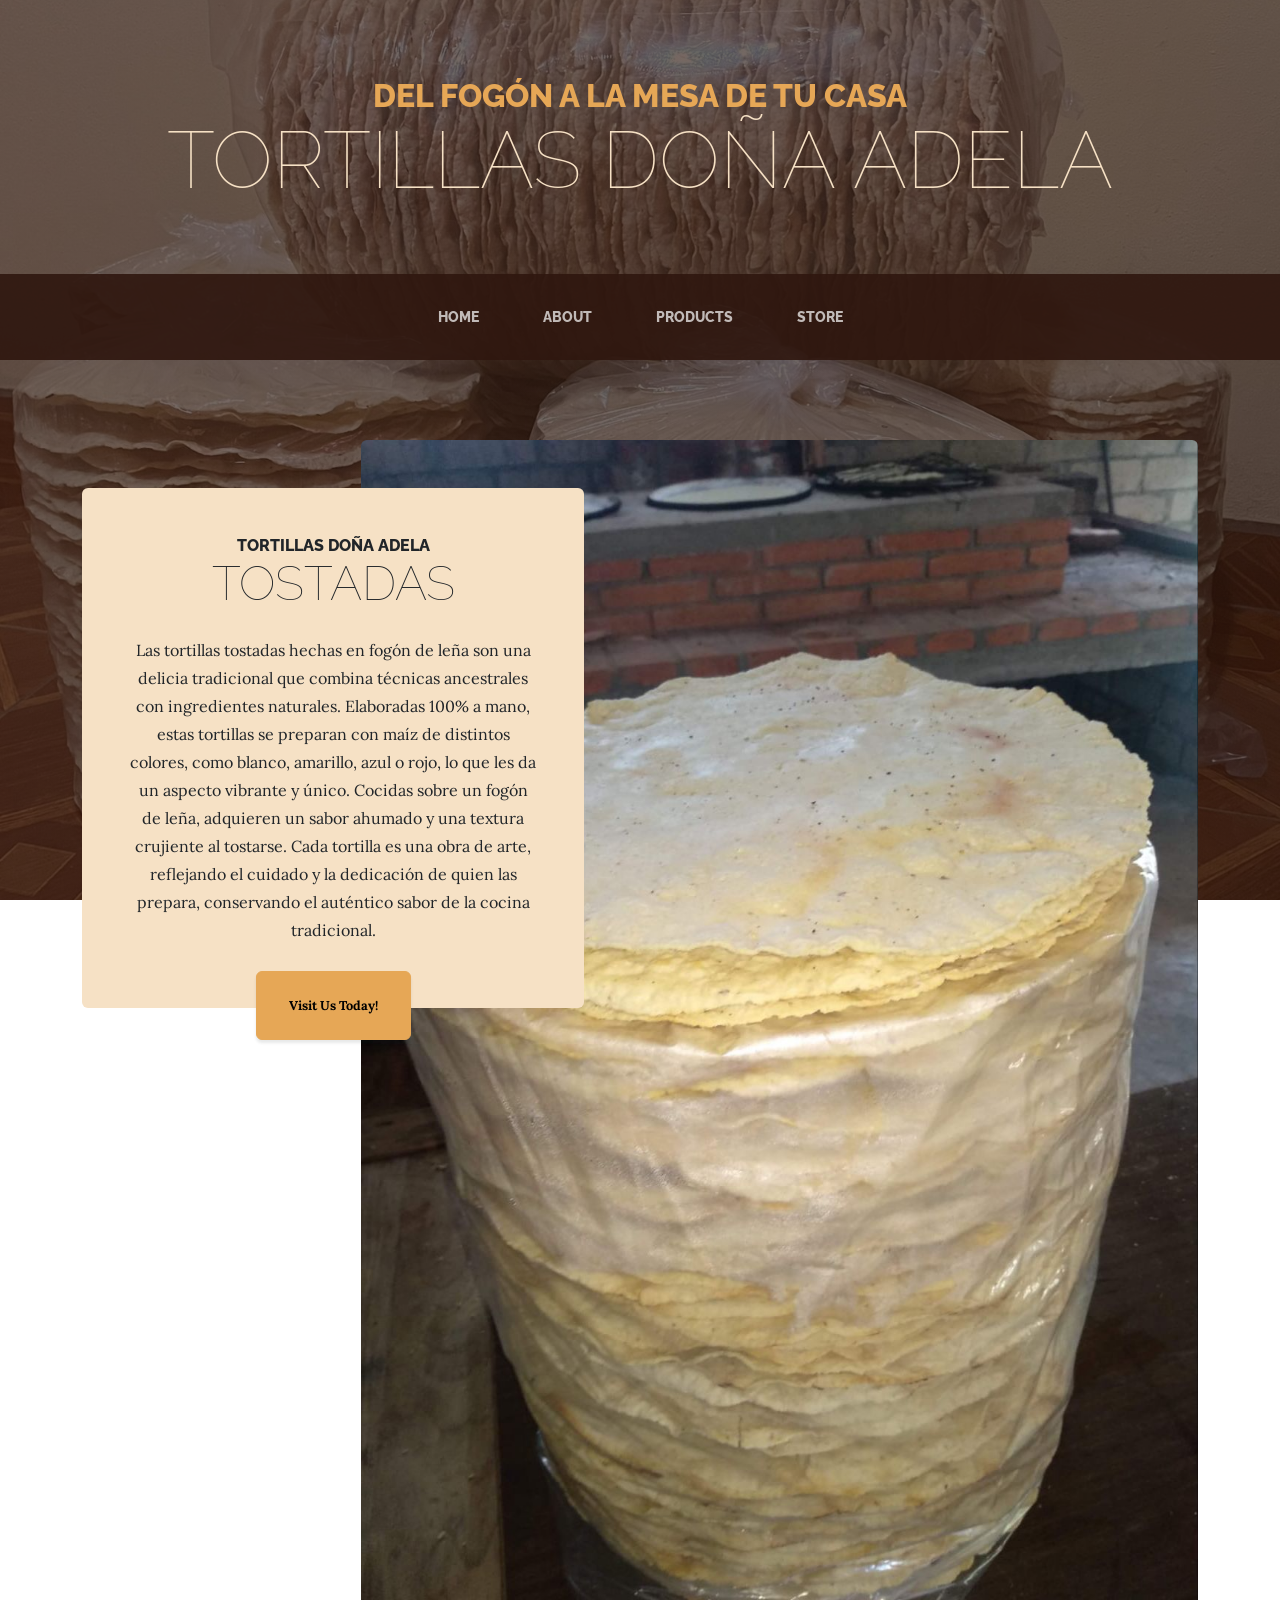
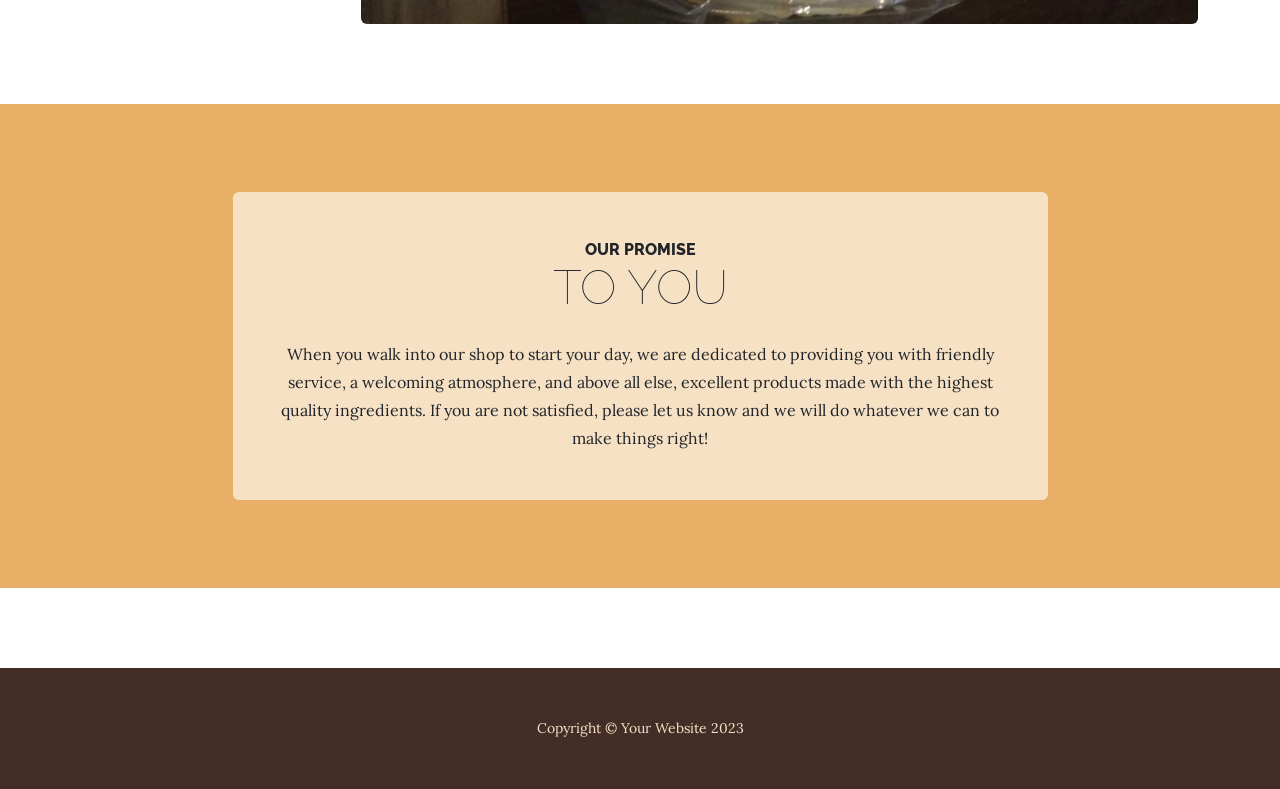
<file: index.html>
<!DOCTYPE html>
<html lang="en">
    <head>
        <meta charset="utf-8" />
        <meta name="viewport" content="width=device-width, initial-scale=1, shrink-to-fit=no" />
        <meta name="description" content="" />
        <meta name="author" content="" />
        <title>Business Casual - Start Bootstrap Theme</title>
        <link rel="icon" type="image/x-icon" href="assets/favicon.ico" />
        <!-- Google fonts-->
        <link href="https://fonts.googleapis.com/css?family=Raleway:100,100i,200,200i,300,300i,400,400i,500,500i,600,600i,700,700i,800,800i,900,900i" rel="stylesheet" />
        <link href="https://fonts.googleapis.com/css?family=Lora:400,400i,700,700i" rel="stylesheet" />
        <!-- Core theme CSS (includes Bootstrap)-->
        <link href="css/styles.css" rel="stylesheet" />
    </head>
    <body>
        <header>
            <h1 class="site-heading text-center text-faded d-none d-lg-block">
                <span class="site-heading-upper text-primary mb-3">Del fogón a la mesa de tu casa</span>
                <span class="site-heading-lower">Tortillas doña Adela</span>
            </h1>
        </header>
        <!-- Navigation-->
        <nav class="navbar navbar-expand-lg navbar-dark py-lg-4" id="mainNav">
            <div class="container">
                <a class="navbar-brand text-uppercase fw-bold d-lg-none" href="index.html">Start Bootstrap</a>
                <button class="navbar-toggler" type="button" data-bs-toggle="collapse" data-bs-target="#navbarSupportedContent" aria-controls="navbarSupportedContent" aria-expanded="false" aria-label="Toggle navigation"><span class="navbar-toggler-icon"></span></button>
                <div class="collapse navbar-collapse" id="navbarSupportedContent">
                    <ul class="navbar-nav mx-auto">
                        <li class="nav-item px-lg-4"><a class="nav-link text-uppercase" href="index.html">Home</a></li>
                        <li class="nav-item px-lg-4"><a class="nav-link text-uppercase" href="about.html">About</a></li>
                        <li class="nav-item px-lg-4"><a class="nav-link text-uppercase" href="products.html">Products</a></li>
                        <li class="nav-item px-lg-4"><a class="nav-link text-uppercase" href="store.html">Store</a></li>
                    </ul>
                </div>
            </div>
        </nav>
        <section class="page-section clearfix">
            <div class="container">
                <div class="intro">
                    <img class="intro-img img-fluid mb-3 mb-lg-0 rounded" src="assets/img/tortillas02.jpg" alt="..." />
                    <div class="intro-text left-0 text-center bg-faded p-5 rounded">
                        <h2 class="section-heading mb-4">
                            <span class="section-heading-upper">Tortillas doña Adela</span>
                            <span class="section-heading-lower">Tostadas</span>
                        </h2>
                        <p class="mb-3">Las tortillas tostadas hechas en fogón de leña son una delicia tradicional que combina técnicas ancestrales con ingredientes naturales. Elaboradas 100% a mano, estas tortillas se preparan con maíz de distintos colores, como blanco, amarillo, azul o rojo, lo que les da un aspecto vibrante y único. Cocidas sobre un fogón de leña, adquieren un sabor ahumado y una textura crujiente al tostarse. Cada tortilla es una obra de arte, reflejando el cuidado y la dedicación de quien las prepara, conservando el auténtico sabor de la cocina tradicional.</p>
                        <div class="intro-button mx-auto"><a class="btn btn-primary btn-xl" href="#!">Visit Us Today!</a></div>
                    </div>
                </div>
            </div>
        </section>
        <section class="page-section cta">
            <div class="container">
                <div class="row">
                    <div class="col-xl-9 mx-auto">
                        <div class="cta-inner bg-faded text-center rounded">
                            <h2 class="section-heading mb-4">
                                <span class="section-heading-upper">Our Promise</span>
                                <span class="section-heading-lower">To You</span>
                            </h2>
                            <p class="mb-0">When you walk into our shop to start your day, we are dedicated to providing you with friendly service, a welcoming atmosphere, and above all else, excellent products made with the highest quality ingredients. If you are not satisfied, please let us know and we will do whatever we can to make things right!</p>
                        </div>
                    </div>
                </div>
            </div>
        </section>
        <footer class="footer text-faded text-center py-5">
            <div class="container"><p class="m-0 small">Copyright &copy; Your Website 2023</p></div>
        </footer>
        <!-- Bootstrap core JS-->
        <script src="https://cdn.jsdelivr.net/npm/bootstrap@5.2.3/dist/js/bootstrap.bundle.min.js"></script>
        <!-- Core theme JS-->
        <script src="js/scripts.js"></script>
    </body>
</html>
</file>
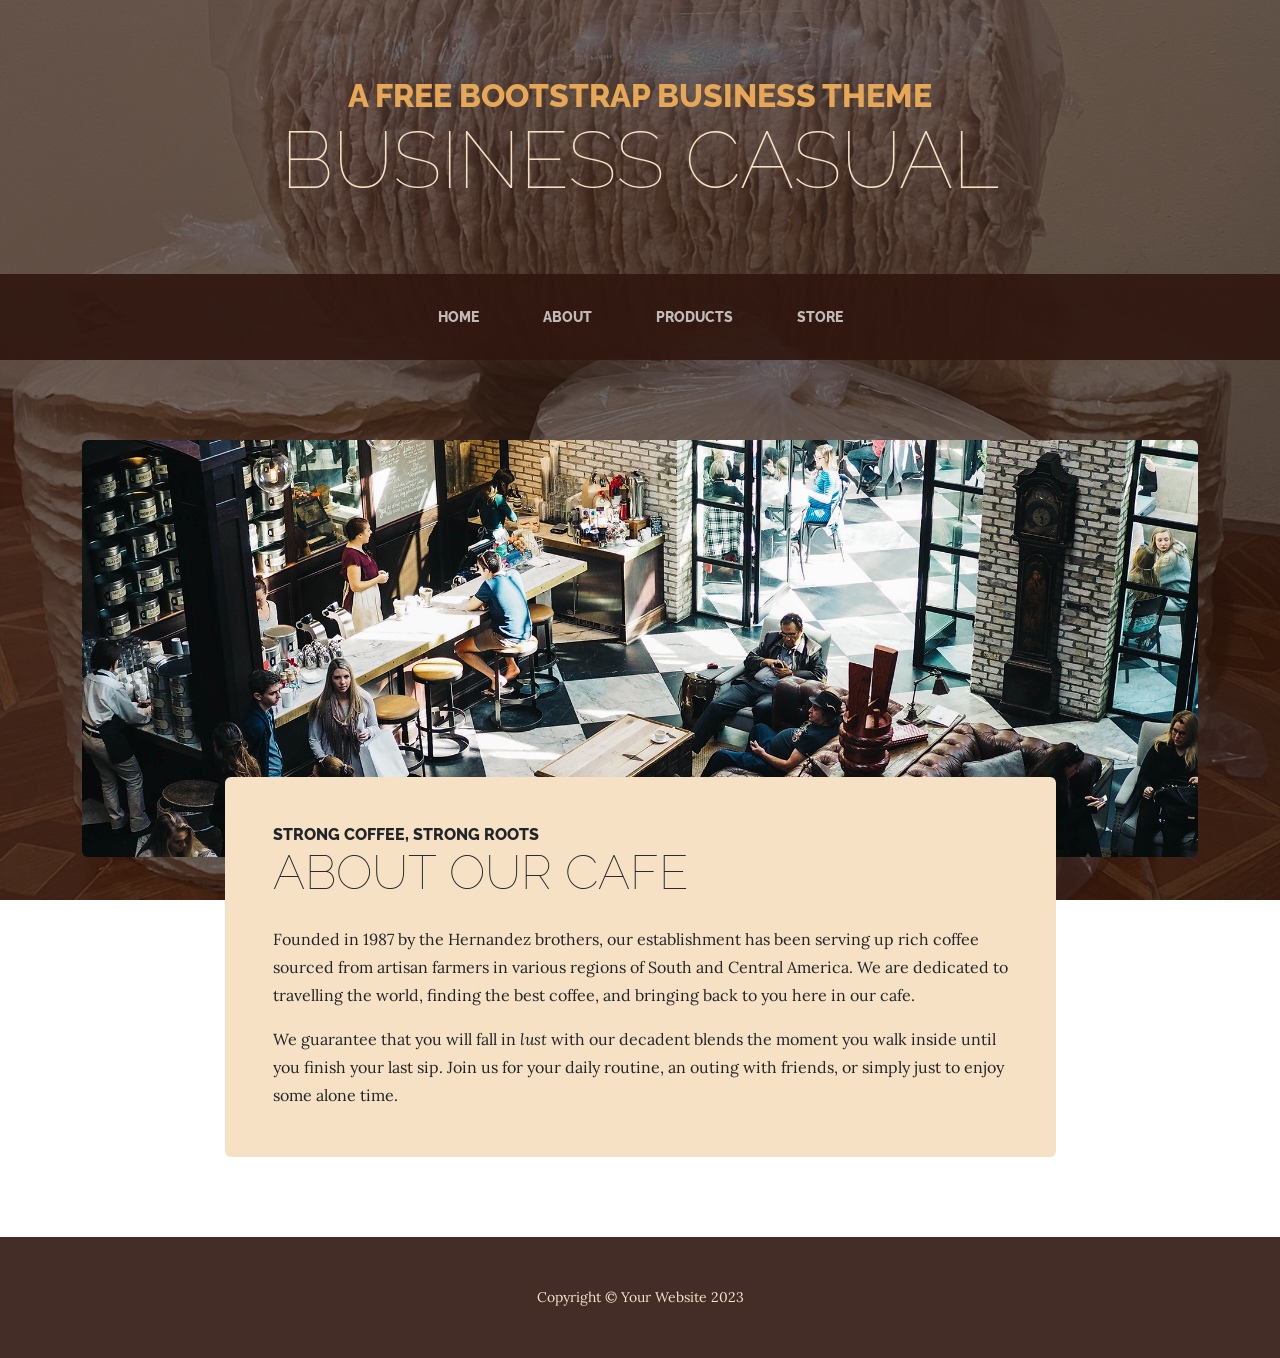
<file: about.html>
<!DOCTYPE html>
<html lang="en">
    <head>
        <meta charset="utf-8" />
        <meta name="viewport" content="width=device-width, initial-scale=1, shrink-to-fit=no" />
        <meta name="description" content="" />
        <meta name="author" content="" />
        <title>Business Casual - Start Bootstrap Theme</title>
        <link rel="icon" type="image/x-icon" href="assets/favicon.ico" />
        <!-- Google fonts-->
        <link href="https://fonts.googleapis.com/css?family=Raleway:100,100i,200,200i,300,300i,400,400i,500,500i,600,600i,700,700i,800,800i,900,900i" rel="stylesheet" />
        <link href="https://fonts.googleapis.com/css?family=Lora:400,400i,700,700i" rel="stylesheet" />
        <!-- Core theme CSS (includes Bootstrap)-->
        <link href="css/styles.css" rel="stylesheet" />
    </head>
    <body>
        <header>
            <h1 class="site-heading text-center text-faded d-none d-lg-block">
                <span class="site-heading-upper text-primary mb-3">A Free Bootstrap Business Theme</span>
                <span class="site-heading-lower">Business Casual</span>
            </h1>
        </header>
        <!-- Navigation-->
        <nav class="navbar navbar-expand-lg navbar-dark py-lg-4" id="mainNav">
            <div class="container">
                <a class="navbar-brand text-uppercase fw-bold d-lg-none" href="index.html">Start Bootstrap</a>
                <button class="navbar-toggler" type="button" data-bs-toggle="collapse" data-bs-target="#navbarSupportedContent" aria-controls="navbarSupportedContent" aria-expanded="false" aria-label="Toggle navigation"><span class="navbar-toggler-icon"></span></button>
                <div class="collapse navbar-collapse" id="navbarSupportedContent">
                    <ul class="navbar-nav mx-auto">
                        <li class="nav-item px-lg-4"><a class="nav-link text-uppercase" href="index.html">Home</a></li>
                        <li class="nav-item px-lg-4"><a class="nav-link text-uppercase" href="about.html">About</a></li>
                        <li class="nav-item px-lg-4"><a class="nav-link text-uppercase" href="products.html">Products</a></li>
                        <li class="nav-item px-lg-4"><a class="nav-link text-uppercase" href="store.html">Store</a></li>
                    </ul>
                </div>
            </div>
        </nav>
        <section class="page-section about-heading">
            <div class="container">
                <img class="img-fluid rounded about-heading-img mb-3 mb-lg-0" src="assets/img/about.jpg" alt="..." />
                <div class="about-heading-content">
                    <div class="row">
                        <div class="col-xl-9 col-lg-10 mx-auto">
                            <div class="bg-faded rounded p-5">
                                <h2 class="section-heading mb-4">
                                    <span class="section-heading-upper">Strong Coffee, Strong Roots</span>
                                    <span class="section-heading-lower">About Our Cafe</span>
                                </h2>
                                <p>Founded in 1987 by the Hernandez brothers, our establishment has been serving up rich coffee sourced from artisan farmers in various regions of South and Central America. We are dedicated to travelling the world, finding the best coffee, and bringing back to you here in our cafe.</p>
                                <p class="mb-0">
                                    We guarantee that you will fall in
                                    <em>lust</em>
                                    with our decadent blends the moment you walk inside until you finish your last sip. Join us for your daily routine, an outing with friends, or simply just to enjoy some alone time.
                                </p>
                            </div>
                        </div>
                    </div>
                </div>
            </div>
        </section>
        <footer class="footer text-faded text-center py-5">
            <div class="container"><p class="m-0 small">Copyright &copy; Your Website 2023</p></div>
        </footer>
        <!-- Bootstrap core JS-->
        <script src="https://cdn.jsdelivr.net/npm/bootstrap@5.2.3/dist/js/bootstrap.bundle.min.js"></script>
        <!-- Core theme JS-->
        <script src="js/scripts.js"></script>
    </body>
</html>
</file>
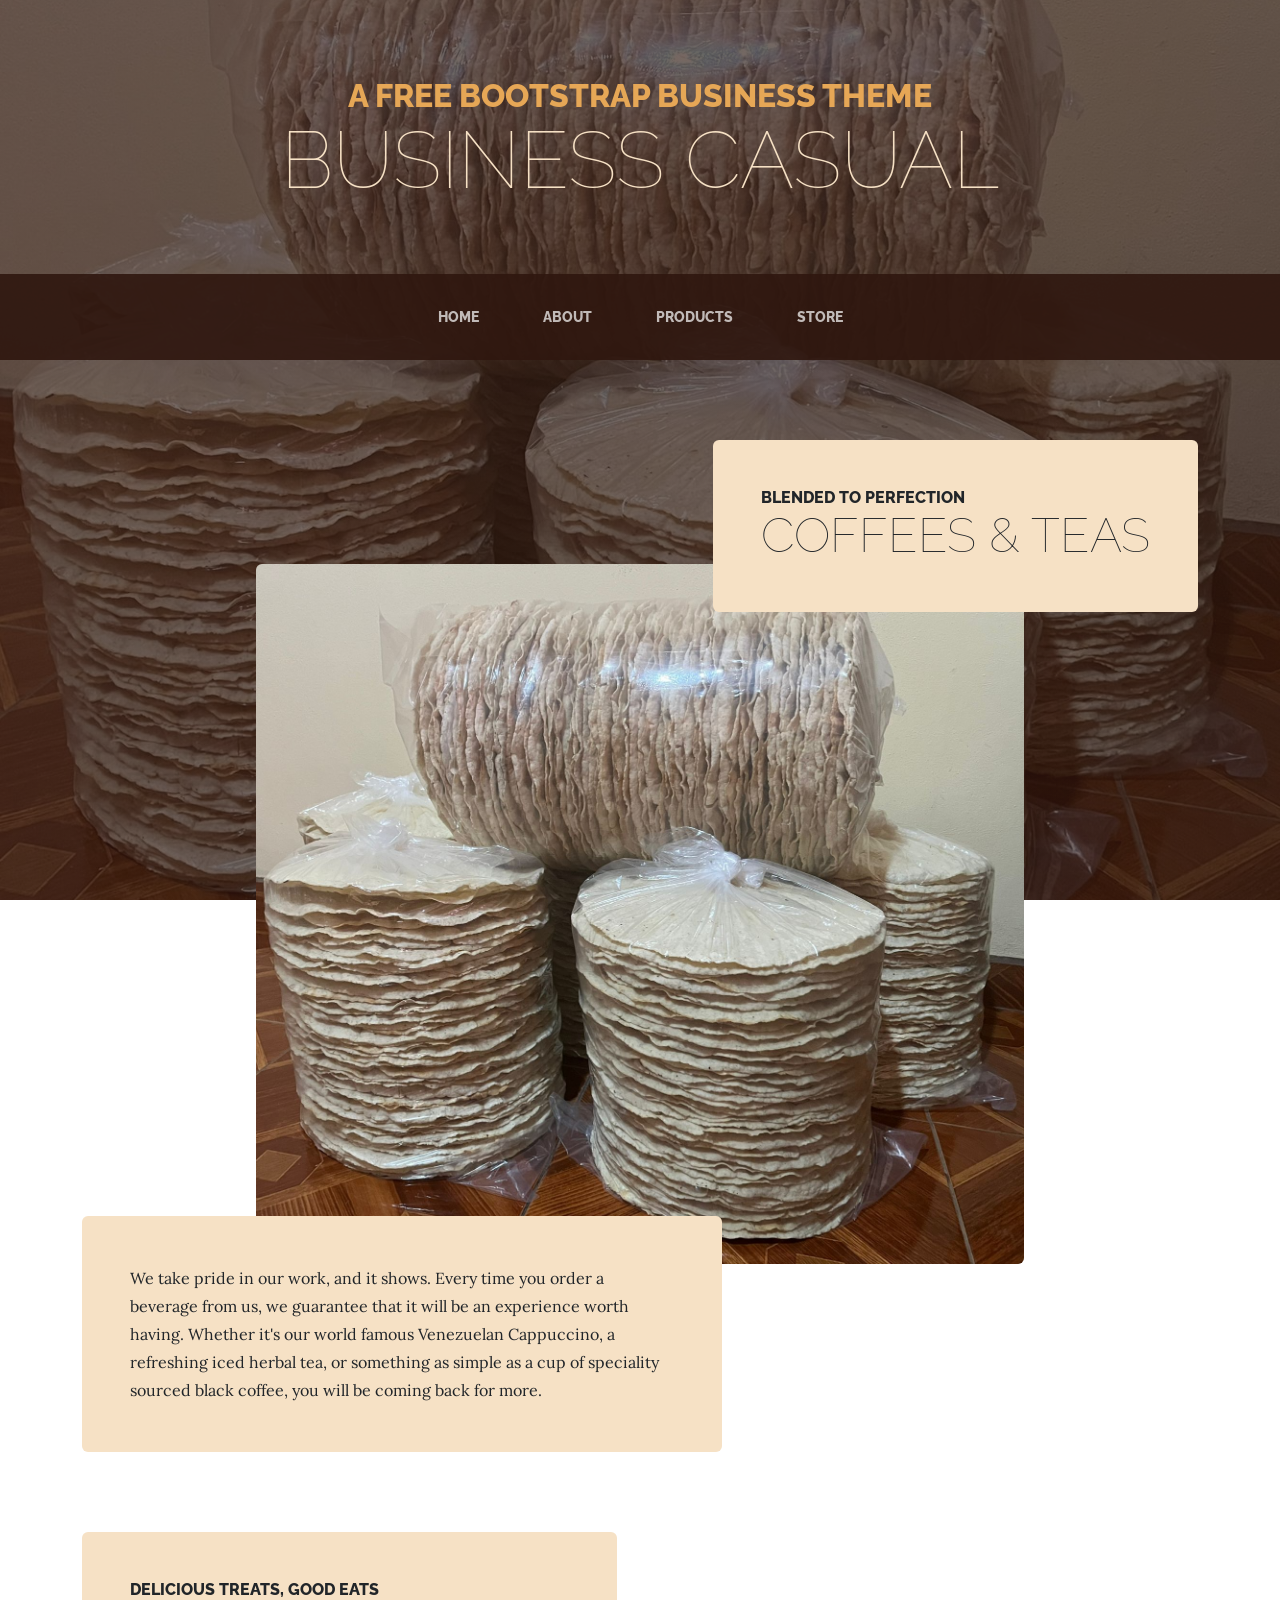
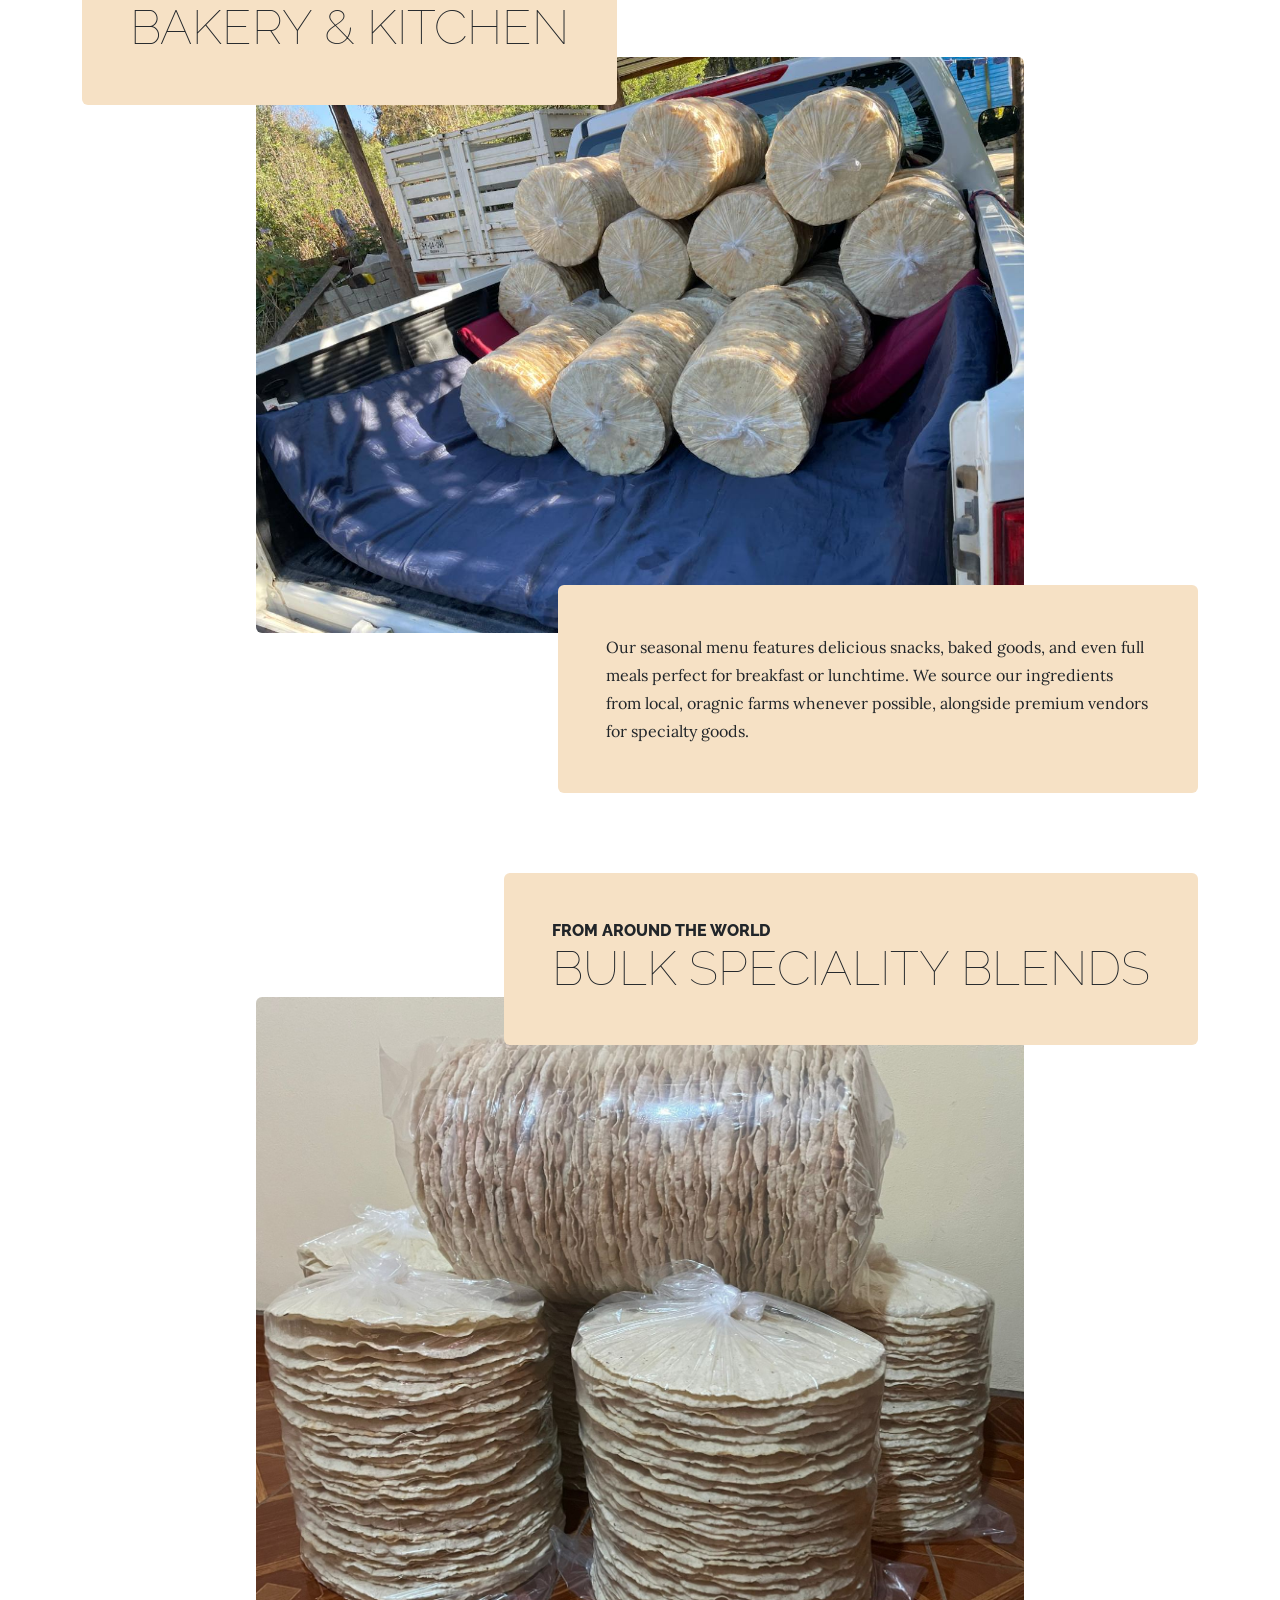
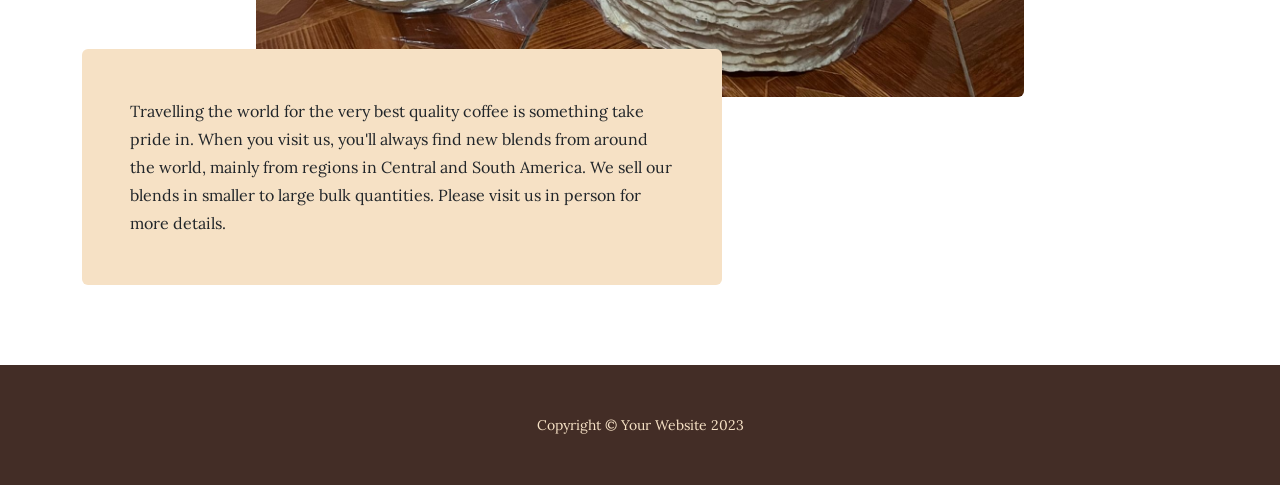
<file: products.html>
<!DOCTYPE html>
<html lang="en">
    <head>
        <meta charset="utf-8" />
        <meta name="viewport" content="width=device-width, initial-scale=1, shrink-to-fit=no" />
        <meta name="description" content="" />
        <meta name="author" content="" />
        <title>Business Casual - Start Bootstrap Theme</title>
        <link rel="icon" type="image/x-icon" href="assets/favicon.ico" />
        <!-- Google fonts-->
        <link href="https://fonts.googleapis.com/css?family=Raleway:100,100i,200,200i,300,300i,400,400i,500,500i,600,600i,700,700i,800,800i,900,900i" rel="stylesheet" />
        <link href="https://fonts.googleapis.com/css?family=Lora:400,400i,700,700i" rel="stylesheet" />
        <!-- Core theme CSS (includes Bootstrap)-->
        <link href="css/styles.css" rel="stylesheet" />
    </head>
    <body>
        <header>
            <h1 class="site-heading text-center text-faded d-none d-lg-block">
                <span class="site-heading-upper text-primary mb-3">A Free Bootstrap Business Theme</span>
                <span class="site-heading-lower">Business Casual</span>
            </h1>
        </header>
        <!-- Navigation-->
        <nav class="navbar navbar-expand-lg navbar-dark py-lg-4" id="mainNav">
            <div class="container">
                <a class="navbar-brand text-uppercase fw-bold d-lg-none" href="index.html">Start Bootstrap</a>
                <button class="navbar-toggler" type="button" data-bs-toggle="collapse" data-bs-target="#navbarSupportedContent" aria-controls="navbarSupportedContent" aria-expanded="false" aria-label="Toggle navigation"><span class="navbar-toggler-icon"></span></button>
                <div class="collapse navbar-collapse" id="navbarSupportedContent">
                    <ul class="navbar-nav mx-auto">
                        <li class="nav-item px-lg-4"><a class="nav-link text-uppercase" href="index.html">Home</a></li>
                        <li class="nav-item px-lg-4"><a class="nav-link text-uppercase" href="about.html">About</a></li>
                        <li class="nav-item px-lg-4"><a class="nav-link text-uppercase" href="products.html">Products</a></li>
                        <li class="nav-item px-lg-4"><a class="nav-link text-uppercase" href="store.html">Store</a></li>
                    </ul>
                </div>
            </div>
        </nav>
        <section class="page-section">
            <div class="container">
                <div class="product-item">
                    <div class="product-item-title d-flex">
                        <div class="bg-faded p-5 d-flex ms-auto rounded">
                            <h2 class="section-heading mb-0">
                                <span class="section-heading-upper">Blended to Perfection</span>
                                <span class="section-heading-lower">Coffees & Teas</span>
                            </h2>
                        </div>
                    </div>
                    <img class="product-item-img mx-auto d-flex rounded img-fluid mb-3 mb-lg-0" src="assets/img/tortillas03.jpg" alt="..." />
                    <div class="product-item-description d-flex me-auto">
                        <div class="bg-faded p-5 rounded"><p class="mb-0">We take pride in our work, and it shows. Every time you order a beverage from us, we guarantee that it will be an experience worth having. Whether it's our world famous Venezuelan Cappuccino, a refreshing iced herbal tea, or something as simple as a cup of speciality sourced black coffee, you will be coming back for more.</p></div>
                    </div>
                </div>
            </div>
        </section>
        <section class="page-section">
            <div class="container">
                <div class="product-item">
                    <div class="product-item-title d-flex">
                        <div class="bg-faded p-5 d-flex me-auto rounded">
                            <h2 class="section-heading mb-0">
                                <span class="section-heading-upper">Delicious Treats, Good Eats</span>
                                <span class="section-heading-lower">Bakery & Kitchen</span>
                            </h2>
                        </div>
                    </div>
                    <img class="product-item-img mx-auto d-flex rounded img-fluid mb-3 mb-lg-0" src="assets/img/tortillas04.jpg" alt="..." />
                    <div class="product-item-description d-flex ms-auto">
                        <div class="bg-faded p-5 rounded"><p class="mb-0">Our seasonal menu features delicious snacks, baked goods, and even full meals perfect for breakfast or lunchtime. We source our ingredients from local, oragnic farms whenever possible, alongside premium vendors for specialty goods.</p></div>
                    </div>
                </div>
            </div>
        </section>
        <section class="page-section">
            <div class="container">
                <div class="product-item">
                    <div class="product-item-title d-flex">
                        <div class="bg-faded p-5 d-flex ms-auto rounded">
                            <h2 class="section-heading mb-0">
                                <span class="section-heading-upper">From Around the World</span>
                                <span class="section-heading-lower">Bulk Speciality Blends</span>
                            </h2>
                        </div>
                    </div>
                    <img class="product-item-img mx-auto d-flex rounded img-fluid mb-3 mb-lg-0" src="assets/img/tortillas1.jpg" alt="..." />
                    <div class="product-item-description d-flex me-auto">
                        <div class="bg-faded p-5 rounded"><p class="mb-0">Travelling the world for the very best quality coffee is something take pride in. When you visit us, you'll always find new blends from around the world, mainly from regions in Central and South America. We sell our blends in smaller to large bulk quantities. Please visit us in person for more details.</p></div>
                    </div>
                </div>
            </div>
        </section>
        <footer class="footer text-faded text-center py-5">
            <div class="container"><p class="m-0 small">Copyright &copy; Your Website 2023</p></div>
        </footer>
        <!-- Bootstrap core JS-->
        <script src="https://cdn.jsdelivr.net/npm/bootstrap@5.2.3/dist/js/bootstrap.bundle.min.js"></script>
        <!-- Core theme JS-->
        <script src="js/scripts.js"></script>
    </body>
</html>
</file>
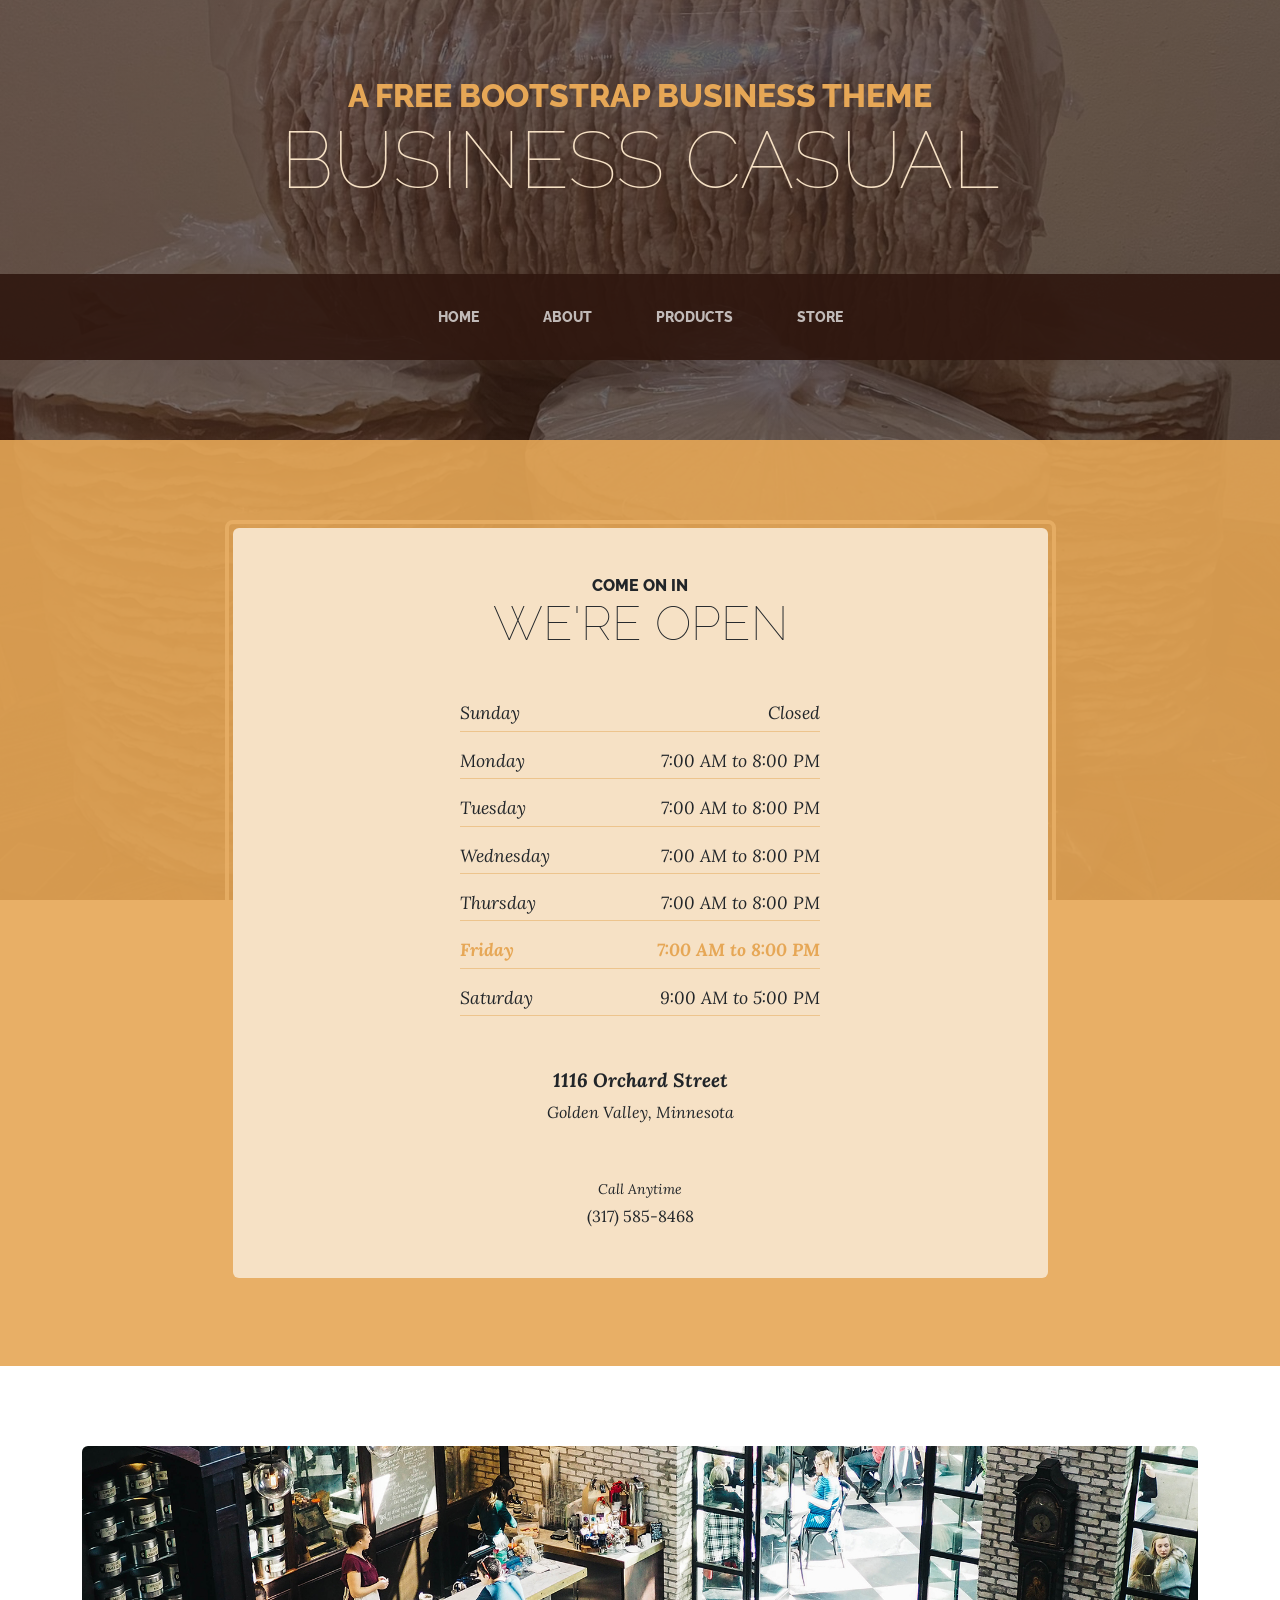
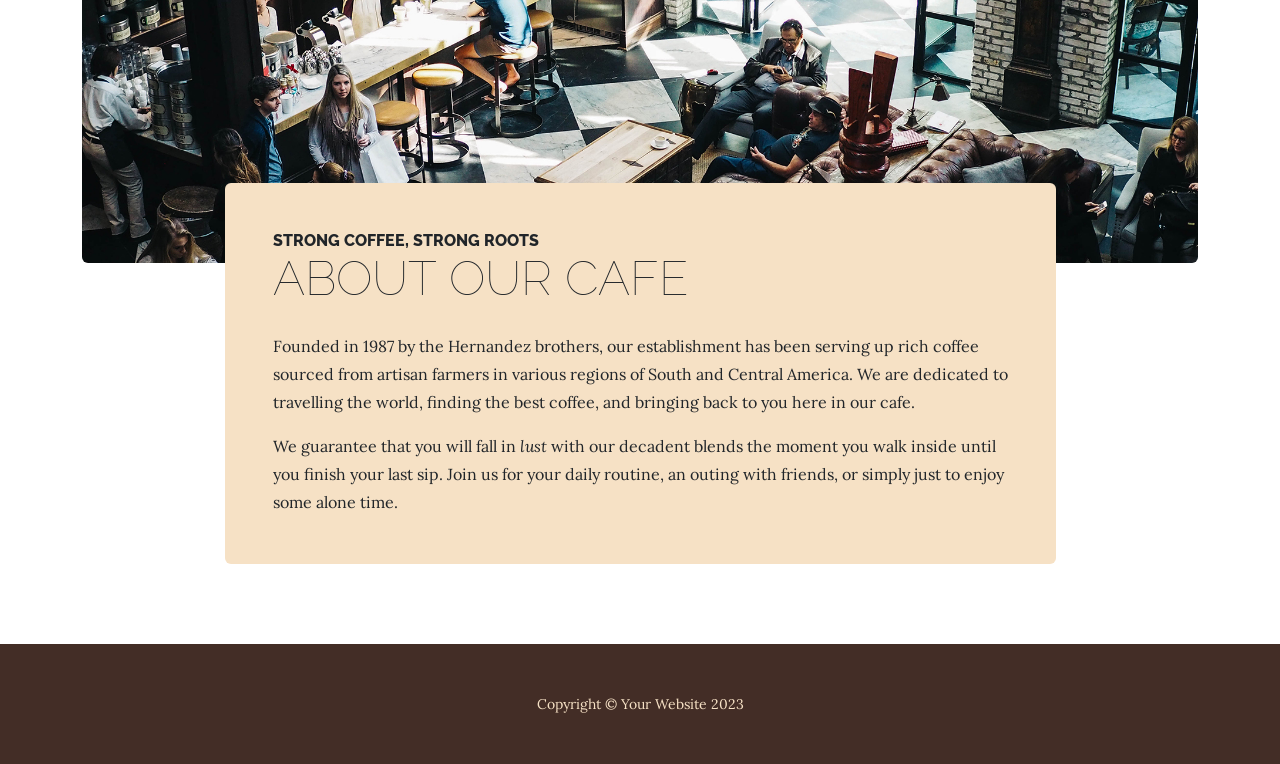
<file: store.html>
<!DOCTYPE html>
<html lang="en">
    <head>
        <meta charset="utf-8" />
        <meta name="viewport" content="width=device-width, initial-scale=1, shrink-to-fit=no" />
        <meta name="description" content="" />
        <meta name="author" content="" />
        <title>Business Casual - Start Bootstrap Theme</title>
        <link rel="icon" type="image/x-icon" href="assets/favicon.ico" />
        <!-- Google fonts-->
        <link href="https://fonts.googleapis.com/css?family=Raleway:100,100i,200,200i,300,300i,400,400i,500,500i,600,600i,700,700i,800,800i,900,900i" rel="stylesheet" />
        <link href="https://fonts.googleapis.com/css?family=Lora:400,400i,700,700i" rel="stylesheet" />
        <!-- Core theme CSS (includes Bootstrap)-->
        <link href="css/styles.css" rel="stylesheet" />
    </head>
    <body>
        <header>
            <h1 class="site-heading text-center text-faded d-none d-lg-block">
                <span class="site-heading-upper text-primary mb-3">A Free Bootstrap Business Theme</span>
                <span class="site-heading-lower">Business Casual</span>
            </h1>
        </header>
        <!-- Navigation-->
        <nav class="navbar navbar-expand-lg navbar-dark py-lg-4" id="mainNav">
            <div class="container">
                <a class="navbar-brand text-uppercase fw-bold d-lg-none" href="index.html">Start Bootstrap</a>
                <button class="navbar-toggler" type="button" data-bs-toggle="collapse" data-bs-target="#navbarSupportedContent" aria-controls="navbarSupportedContent" aria-expanded="false" aria-label="Toggle navigation"><span class="navbar-toggler-icon"></span></button>
                <div class="collapse navbar-collapse" id="navbarSupportedContent">
                    <ul class="navbar-nav mx-auto">
                        <li class="nav-item px-lg-4"><a class="nav-link text-uppercase" href="index.html">Home</a></li>
                        <li class="nav-item px-lg-4"><a class="nav-link text-uppercase" href="about.html">About</a></li>
                        <li class="nav-item px-lg-4"><a class="nav-link text-uppercase" href="products.html">Products</a></li>
                        <li class="nav-item px-lg-4"><a class="nav-link text-uppercase" href="store.html">Store</a></li>
                    </ul>
                </div>
            </div>
        </nav>
        <section class="page-section cta">
            <div class="container">
                <div class="row">
                    <div class="col-xl-9 mx-auto">
                        <div class="cta-inner bg-faded text-center rounded">
                            <h2 class="section-heading mb-5">
                                <span class="section-heading-upper">Come On In</span>
                                <span class="section-heading-lower">We're Open</span>
                            </h2>
                            <ul class="list-unstyled list-hours mb-5 text-left mx-auto">
                                <li class="list-unstyled-item list-hours-item d-flex">
                                    Sunday
                                    <span class="ms-auto">Closed</span>
                                </li>
                                <li class="list-unstyled-item list-hours-item d-flex">
                                    Monday
                                    <span class="ms-auto">7:00 AM to 8:00 PM</span>
                                </li>
                                <li class="list-unstyled-item list-hours-item d-flex">
                                    Tuesday
                                    <span class="ms-auto">7:00 AM to 8:00 PM</span>
                                </li>
                                <li class="list-unstyled-item list-hours-item d-flex">
                                    Wednesday
                                    <span class="ms-auto">7:00 AM to 8:00 PM</span>
                                </li>
                                <li class="list-unstyled-item list-hours-item d-flex">
                                    Thursday
                                    <span class="ms-auto">7:00 AM to 8:00 PM</span>
                                </li>
                                <li class="list-unstyled-item list-hours-item d-flex">
                                    Friday
                                    <span class="ms-auto">7:00 AM to 8:00 PM</span>
                                </li>
                                <li class="list-unstyled-item list-hours-item d-flex">
                                    Saturday
                                    <span class="ms-auto">9:00 AM to 5:00 PM</span>
                                </li>
                            </ul>
                            <p class="address mb-5">
                                <em>
                                    <strong>1116 Orchard Street</strong>
                                    <br />
                                    Golden Valley, Minnesota
                                </em>
                            </p>
                            <p class="mb-0">
                                <small><em>Call Anytime</em></small>
                                <br />
                                (317) 585-8468
                            </p>
                        </div>
                    </div>
                </div>
            </div>
        </section>
        <section class="page-section about-heading">
            <div class="container">
                <img class="img-fluid rounded about-heading-img mb-3 mb-lg-0" src="assets/img/about.jpg" alt="..." />
                <div class="about-heading-content">
                    <div class="row">
                        <div class="col-xl-9 col-lg-10 mx-auto">
                            <div class="bg-faded rounded p-5">
                                <h2 class="section-heading mb-4">
                                    <span class="section-heading-upper">Strong Coffee, Strong Roots</span>
                                    <span class="section-heading-lower">About Our Cafe</span>
                                </h2>
                                <p>Founded in 1987 by the Hernandez brothers, our establishment has been serving up rich coffee sourced from artisan farmers in various regions of South and Central America. We are dedicated to travelling the world, finding the best coffee, and bringing back to you here in our cafe.</p>
                                <p class="mb-0">
                                    We guarantee that you will fall in
                                    <em>lust</em>
                                    with our decadent blends the moment you walk inside until you finish your last sip. Join us for your daily routine, an outing with friends, or simply just to enjoy some alone time.
                                </p>
                            </div>
                        </div>
                    </div>
                </div>
            </div>
        </section>
        <footer class="footer text-faded text-center py-5">
            <div class="container"><p class="m-0 small">Copyright &copy; Your Website 2023</p></div>
        </footer>
        <!-- Bootstrap core JS-->
        <script src="https://cdn.jsdelivr.net/npm/bootstrap@5.2.3/dist/js/bootstrap.bundle.min.js"></script>
        <!-- Core theme JS-->
        <script src="js/scripts.js"></script>
    </body>
</html>
</file>
